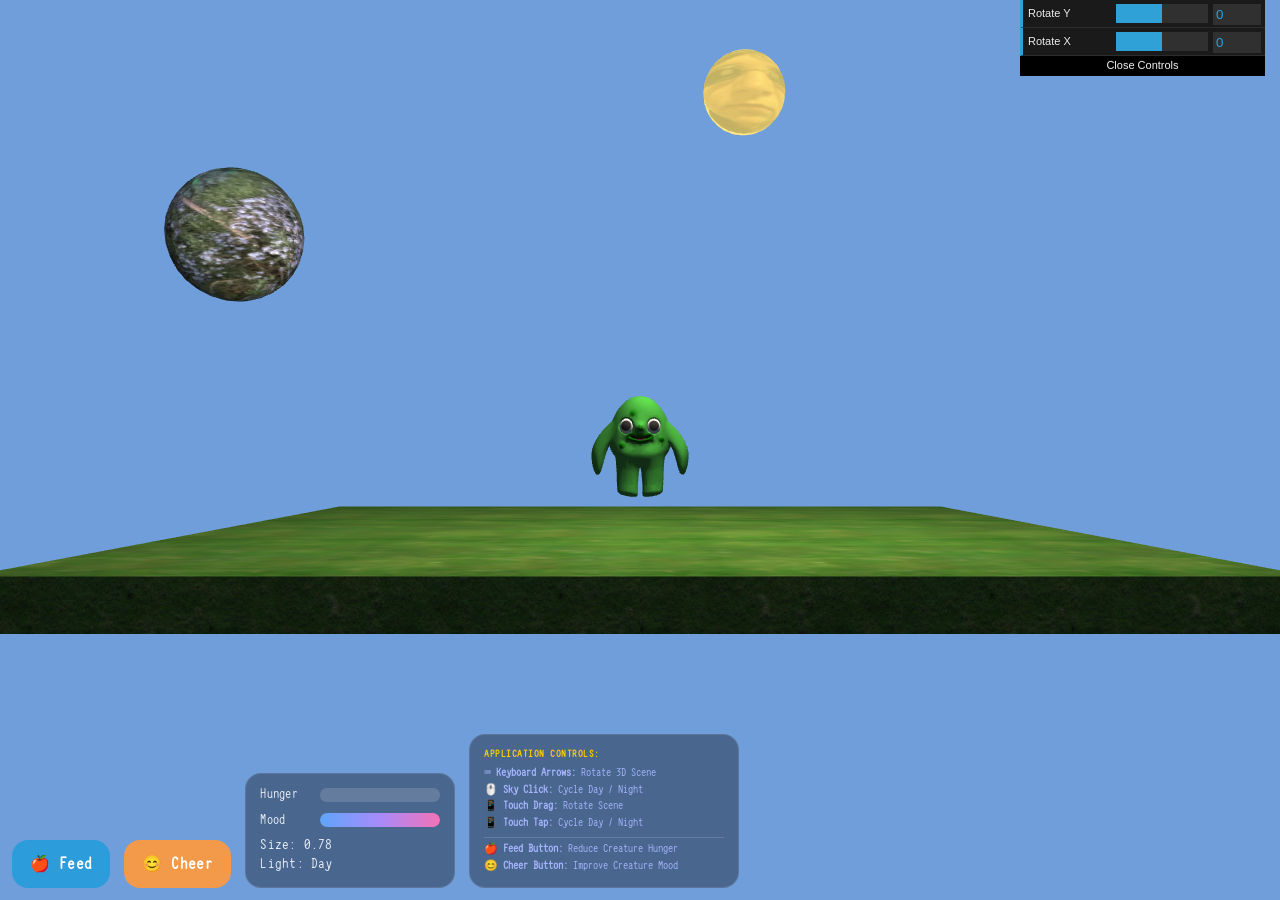
<file: project/index.html>
<!DOCTYPE html>
<html lang="en">
<head>
  <meta charset="UTF-8" />
  <meta name="viewport" content="width=device-width, initial-scale=1.0, user-scalable=no" />
  <title>GOCHI</title>
  <link rel="stylesheet" href="styles.css" />
</head>
<body>
  <div id="loadingOverlay" aria-live="polite">
    <div id="loadingTitle">GOCHI</div>
    <div id="loadingSpinner" aria-hidden="true"></div>
  </div>

  <canvas id="webglcanvas" width="1920" height="1080"></canvas>

  <div id="ui">
    <button id="feedBtn">🍎 Feed</button>
    <button id="cheerBtn">😊 Cheer</button>
    
    <div id="hud">
      <div class="stat-row">
        <span class="stat-label">Hunger</span>
        <div class="progress-bar">
          <div id="hungerBar" class="progress-fill hunger-fill"></div>
        </div>
      </div>
      <div class="stat-row">
        <span class="stat-label">Mood</span>
        <div class="progress-bar">
          <div id="moodBar" class="progress-fill mood-fill"></div>
        </div>
      </div>
      <div><span class="hud-label">Size:</span> <span id="sizeVal">1.00</span></div>
      <div><span class="hud-label">Light:</span> <span id="lightVal">Day</span></div>
    </div>

    <div class="controls-legend">
      <div class="legend-title">Application Controls:</div>
      <div>⌨️ <b>Keyboard Arrows:</b> Rotate 3D Scene</div>
      <div>🖱️ <b>Sky Click:</b> Cycle Day / Night</div>
      <div>📱 <b>Touch Drag:</b> Rotate Scene</div>
      <div>📱 <b>Touch Tap:</b> Cycle Day / Night</div>
      <div style="margin-top: 5px; padding-top: 4px; border-top: 1px solid rgba(255,255,255,0.15);">
        🍎 <b>Feed Button:</b> Reduce Creature Hunger
      </div>
      <div>
        😊 <b>Cheer Button:</b> Improve Creature Mood
      </div>
    </div>
  </div>

  <script src="./jquery-3.6.0.js"></script>
  <script src="./dat.gui.js"></script>
  <script src="./webgl-utils.js"></script>
  <script src="./m4.js"></script>
  <script src="./mesh_utils.js"></script>
  <script src="./glm_utils.js"></script>
  <script src="main.js"></script>
</body>
</html>
</file>
<file: project/styles.css>
@font-face {
  font-family: "Coaster Sans";
  src: url("assets/CoasterSans-Regular.otf") format("opentype");
  font-weight: 400;
  font-style: normal;
  font-display: swap;
}

@font-face {
  font-family: "Panchi Mono";
  src: url("assets/Panchi%20Mono.otf") format("opentype");
  font-weight: 400;
  font-style: normal;
  font-display: swap;
}

:root {
  --font-display: "Coaster Sans", "Comic Sans MS", cursive;
  --font-mono: "Panchi Mono", "SFMono-Regular", Menlo, Consolas, \"Liberation Mono\", monospace;
  --font-body: var(--font-mono);
  --font-game-ui: var(--font-mono);
  --font-hud: var(--font-mono);
  --font-loading: var(--font-display);
}

html, body {
  margin: 0;
  height: 100%;
  overflow: hidden;
  background: #0b0f14;
  touch-action: none;
  font-family: var(--font-body);
  color: #e8eef7;

  -webkit-user-select: none;
  -moz-user-select: none;
  -ms-user-select: none;
  user-select: none;
  -webkit-touch-callout: none;
}

canvas {
  display: block;
  width: 100%;
  height: 100%;
}

/* ==========================================================
   LAYOUT PC / TABLET GRANDE (Tutto su una riga orizzontale)
   ========================================================== */
#ui {
  position: fixed;
  left: 12px;
  right: 12px;
  bottom: 12px;
  display: flex;
  flex-direction: row;
  align-items: flex-end;
  gap: 14px;
  pointer-events: none;
  z-index: 1000;
}

/* Riattiva i click sugli elementi */
#feedBtn, #cheerBtn, #hud, .controls-legend {
  pointer-events: auto;
}

#feedBtn, #cheerBtn {
  border: 0;
  padding: 14px 18px;
  border-radius: 16px;
  font-size: 16px;
  font-family: var(--font-game-ui);
  font-weight: 700;
  letter-spacing: 0.4px;
  color: white;
  transition: transform 220ms ease, box-shadow 220ms ease;
}

#feedBtn { background: #2d9cdb; }
#cheerBtn { background: #f2994a; }

#hud span, #hud div { 
  transition: transform 220ms ease; 
  transform-origin: left center; 
}

/* BOX STATISTICHE (HUD) */
#hud {
  padding: 12px 14px;
  border-radius: 16px;
  background: rgba(0,0,0,0.35);
  backdrop-filter: blur(6px);
  border: 1px solid rgba(255, 255, 255, 0.1);
  line-height: 1.35;
  font-size: 14px;
  font-family: var(--font-hud);
  min-width: 180px;
}

.stat-row {
  display: flex;
  align-items: center;
  gap: 10px;
  margin-bottom: 8px;
}

.stat-label {
  width: 50px;
  font-size: 13px;
  font-family: var(--font-game-ui);
  letter-spacing: 0.3px;
}

.hud-label {
  font-family: var(--font-game-ui);
  letter-spacing: 0.3px;
}

#sizeVal, #lightVal {
  font-family: var(--font-mono);
}

/* BARRE DI PROGRESSO */
.progress-bar {
  flex: 1;
  height: 14px;
  background: rgba(255,255,255,0.15);
  border-radius: 7px;
  overflow: hidden;
  min-width: 100px;
}

.progress-fill {
  height: 100%;
  border-radius: 7px;
  transition: width 300ms ease, background 300ms ease;
}

.hunger-fill {
  background: linear-gradient(90deg, #4ade80, #facc15, #f87171);
  background-size: 200% 100%;
}

.mood-fill {
  background: linear-gradient(90deg, #60a5fa, #a78bfa, #f472b6);
}

/* PANNELLO ISTRUZIONI COMPLETO */
.controls-legend {
  padding: 12px 14px;
  border-radius: 16px;
  background: rgba(0,0,0,0.35);
  backdrop-filter: blur(6px);
  border: 1px solid rgba(255, 255, 255, 0.1);
  font-size: 11px;
  color: #a5b4fc;
  line-height: 1.5;
  min-width: 240px;
}

.legend-title {
  font-weight: bold;
  color: #ffcc00;
  margin-bottom: 4px;
  text-transform: uppercase;
  font-size: 10px;
  letter-spacing: 0.5px;
}

/* SCHERMATA DI CARICAMENTO */
#loadingOverlay {
  position: fixed;
  inset: 0;
  z-index: 2000;
  display: flex;
  flex-direction: column;
  align-items: center;
  justify-content: center;
  background: #0f172a;
  text-align: center;
  font-family: var(--font-loading);
}

#loadingTitle {
  font-family: var(--font-loading);
  font-size: clamp(120px, 28vw, 420px);
  line-height: 1;
  letter-spacing: 4px;
  color: #f6fcff;
  text-shadow: 0 8px 22px rgba(0, 0, 0, 0.35);
}

#loadingSpinner {
  width: 72px;
  height: 72px;
  margin-top: 12px;
  border-radius: 50%;
  border: 6px solid rgba(255, 255, 255, 0.2);
  border-top-color: #ffffff;
  animation: gochiSpin 0.85s linear infinite;
}

@keyframes gochiSpin {
  to { transform: rotate(360deg); }
}


/* ==========================================================
   LAYOUT SMARTPHONE / MOBILE (Ottimizzato e compresso)
   ========================================================== */
@media (max-width: 768px) {
  #ui {
    display: grid !important;
    grid-template-columns: 1fr 1fr !important;
    grid-template-areas: 
      "feed cheer"
      "hud legend" !important;
    left: 6px !important;
    right: 6px !important;
    bottom: 6px !important;
    gap: 6px !important;
  }

  #feedBtn { grid-area: feed !important; }
  #cheerBtn { grid-area: cheer !important; }
  
  #feedBtn, #cheerBtn {
    padding: 8px 4px !important;
    font-size: 12px !important;
    border-radius: 10px !important;
  }

  /* HUD (Metà riga sinistra) */
  #hud {
    grid-area: hud !important;
    min-width: 0 !important;
    padding: 6px 8px !important;
    font-size: 10.5px !important;
    border-radius: 10px !important;
  }

  /* Accorcia vistosamente le barre per liberare spazio orizzontale */
  .progress-bar {
    min-width: 40px !important;
    height: 9px !important;
  }
  
  .stat-row {
    gap: 4px !important;
    margin-bottom: 2px !important;
  }

  .stat-label {
    width: 36px !important;
    font-size: 10.5px !important;
  }

  /* LEGENDA CONTROLLI (Metà riga destra) */
  .controls-legend {
    grid-area: legend !important;
    min-width: 0 !important;
    padding: 6px 8px !important;
    font-size: 9px !important;
    line-height: 1.25 !important;
    border-radius: 10px !important;
  }

  .legend-title {
    font-size: 8.5px !important;
    margin-bottom: 2px !important;
  }
}
</file>
